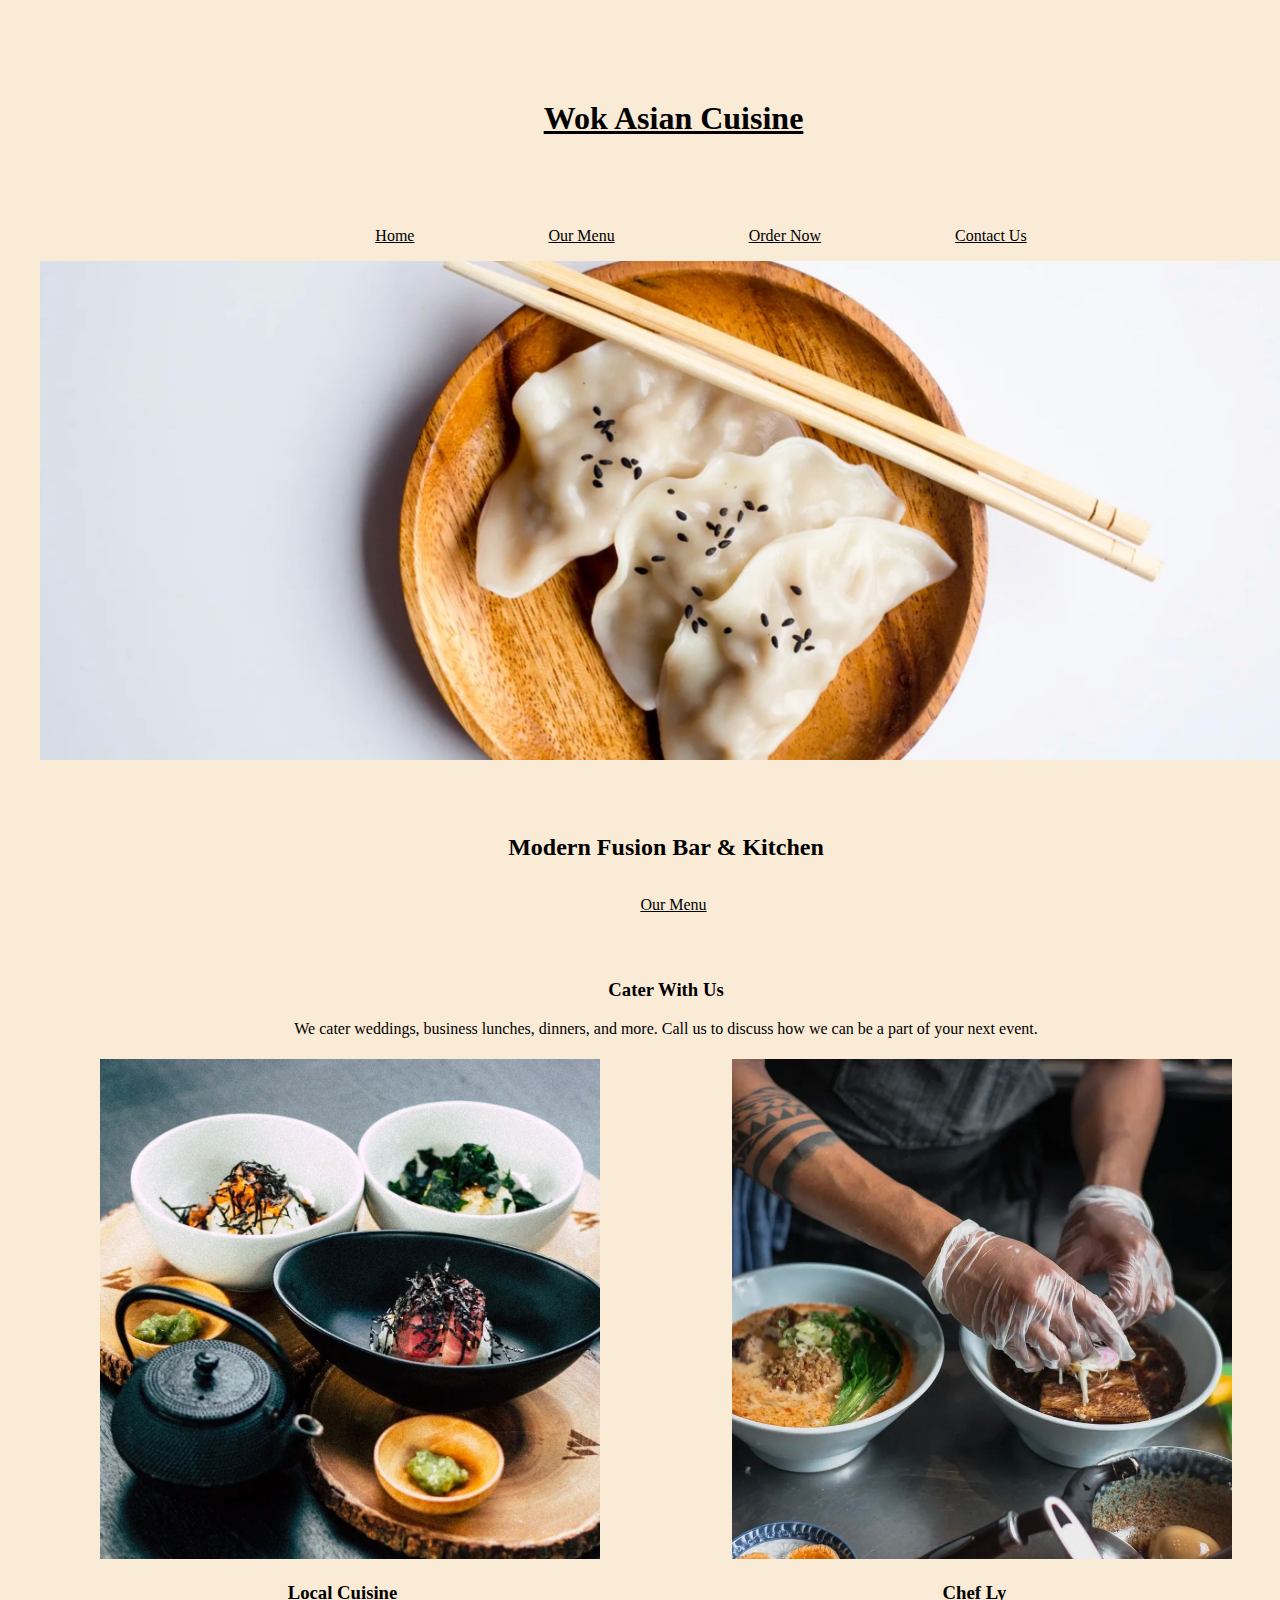
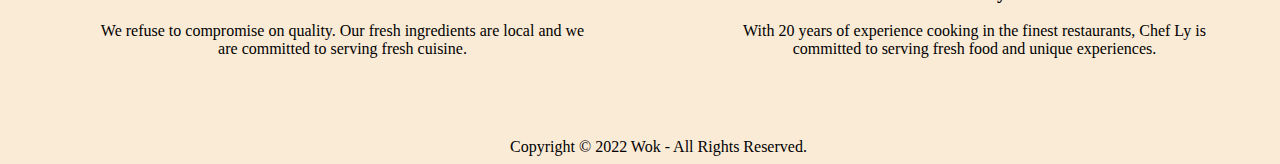
<file: index.html>
<!DOCTYPE html>
<html lang="en">
	<head>
		<meta charset="utf-8">
		<title>Wok Asian Cuisine</title>
		<meta name="author" content="Donovan Moore">
		<meta name="description" content="Wok Asian Cuisine caters weddings, business lunches, dinners, and more. Our fresh ingredients are local and we are committed to serving fresh cuisine.">
		<link href="styles.css" rel="stylesheet">
	</head>
	<body>
        <header>
			<h1>
			<a href="index.html">Wok Asian Cuisine</a>
			</h1>
		</header>
        <nav>
            <ul>
                <li><a href="index.html">Home</a></li>
				<li><a href="#">Our Menu</a></li>
				<li><a href="#">Order Now</a></li>
				<li><a href="contact.html">Contact Us</a></li>
            </ul>
        </nav>
		<main>
			<img id="food" src="header-img.png" alt="Top view of Brown Bowl with peppered steamed wontons">
			<h2>Modern Fusion Bar & Kitchen</h2>
			<p id="menu"><a href="#">Our Menu</a></p>
			<h3>Cater With Us</h3>
			<p>We cater weddings, business lunches, dinners, and more. Call us to discuss how we can be a part of your next event.</p>
			
		</main>
        <section id="cuisine">
			<img src="local.jpg" alt="Top view of Brown Bowl with peppered steamed wontons" width="500px">
			<h3>Local Cuisine</h3>
			<p> We refuse to compromise on quality. Our fresh ingredients are local and we are committed to serving fresh cuisine.</p>
		</section>
		<section id="chefly">
			<img src="chef.jpg" alt="Top view of Brown Bowl with peppered steamed wontons" width="500px">
			<h3>Chef Ly</h3>
			<p>With 20 years of experience cooking in the finest restaurants, Chef Ly is committed to serving fresh food and unique experiences.</p>
		</section>
	<footer>
		Copyright &copy; 2022 Wok - All Rights Reserved.
	</footer>
	</body>
</html>
</file>
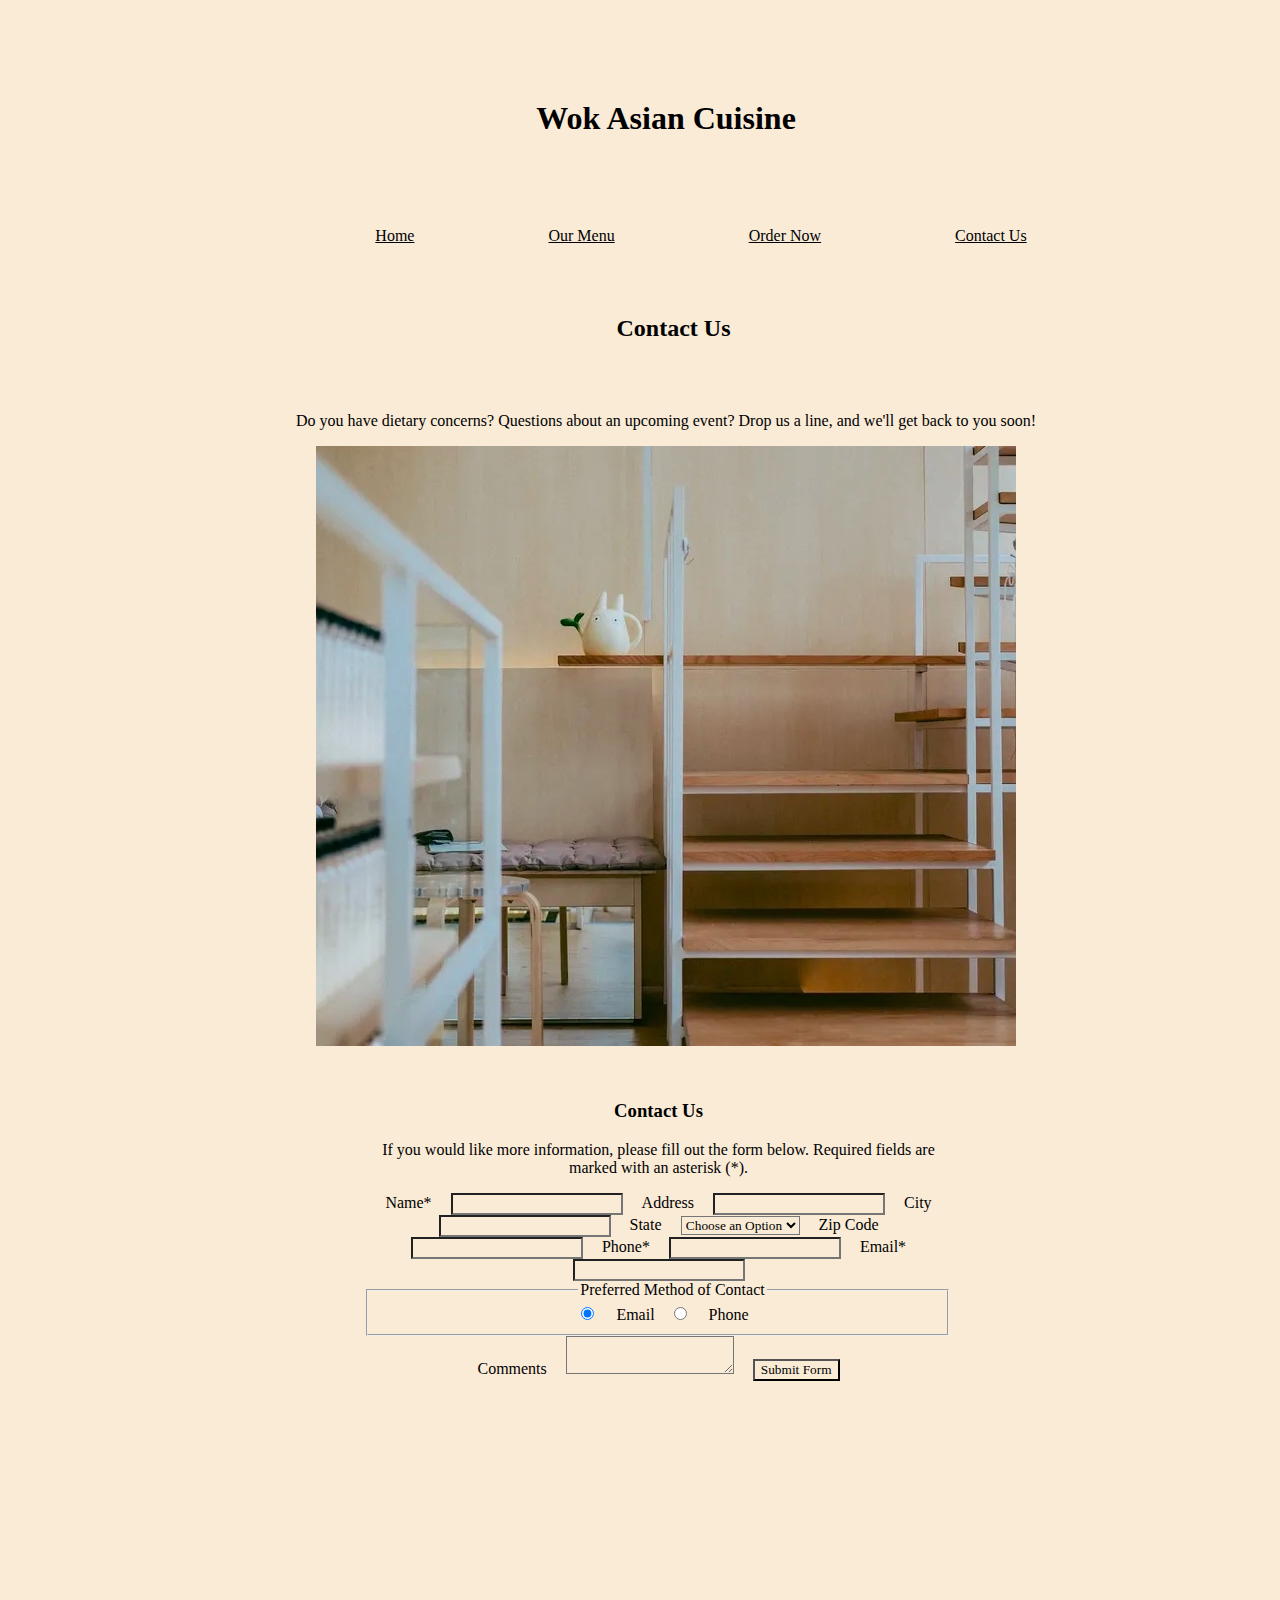
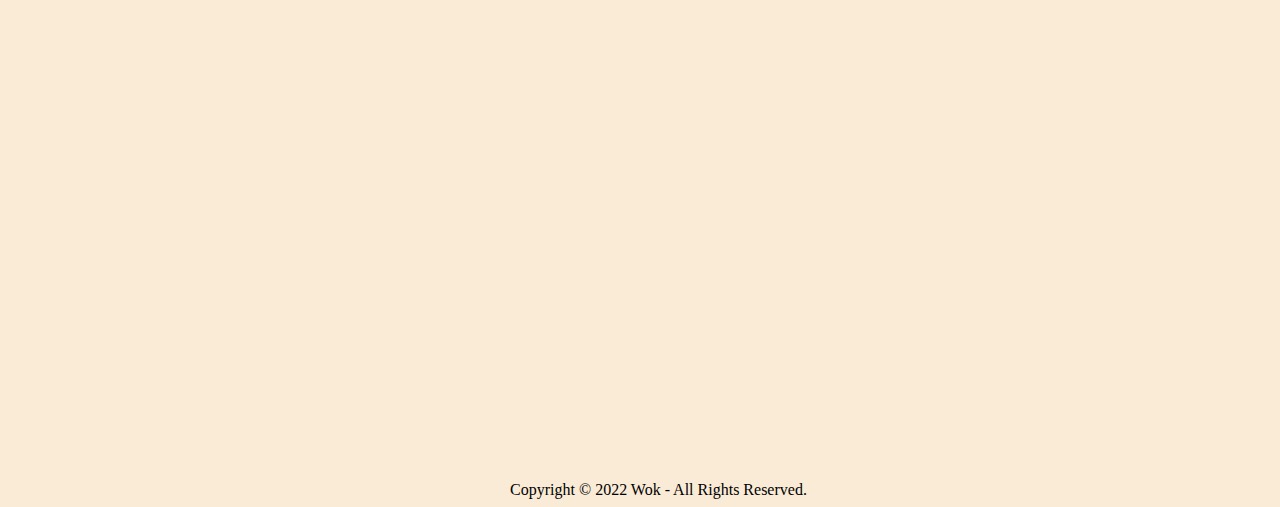
<file: contact.html>
<!DOCTYPE html>
<html lang="en">
	<head>
		<meta charset="utf-8">
		<title>Wok Asian Cuisine | Contact Us</title>
		<meta name="author" content="Donovan Moore">
		<meta name="description" content="Contact page for Wok Asian Cuisine">
		<link href="styles.css" rel="stylesheet">
	</head>
	<body>
		<header>
			<h1>Wok Asian Cuisine</h1>
		</header>
	</body>
	<nav>
		<ul>
			<li><a href="index.html">Home</a></li>
			<li><a href="#">Our Menu</a></li>
			<li><a href="#">Order Now</a></li>
			<li><a href="contact.html">Contact Us</a></li>
		</ul>
	</nav>
	<main>
		<div id="contact">
		<h2>Contact Us</h2>
		</div>
		<p>Do you have dietary concerns? Questions about an upcoming event? Drop us a line, and we'll get back to you soon! </p>
		<img src="contact-img-optional1.jpg" alt="Top view of Brown Bowl with peppered steamed wontons">
	</main>

	<section id="form">
		<h3>Contact Us</h3>
		<p>If you would like more information, please fill out the form below. Required fields are marked with an asterisk (*).</p>
		<form action="https://wp.zybooks.com/form-viewer.php" method="POST"></form>
			<label for="my-name">Name*</label>
			<input type="text" name="my-name" id="my-name" required>
			
			<label for="my-address">Address</label>
			<input type="text" name="my-address" id="my-address">
			
			<label for="my-city">City</label>
			<input type="text" name="my-city" id="my-city">
				  
			<label for="my-state">State</label>
			<select name="my-state" id="my-state">
				<option value="">Choose an Option</option>
				<option value="al">AL</option>
				<option value="ak">AK</option>
				<option value="az">AZ</option>
				<option value="ar">AR</option>
				<option value="ca">CA</option>
				<option value="co">CO</option>
				<option value="ct">CT</option>
				<option value="de">DE</option>
				<option value="dc">DC</option>
				<option value="fl">FL</option>
				<option value="ga">GA</option>
				<option value="hi">HI</option>
				<option value="id">ID</option>
				<option value="il">IL</option>
				<option value="in">IN</option>
				<option value="ia">IA</option>
				<option value="ks">KS</option>
				<option value="ky">KY</option>
				<option value="la">LA</option>
				<option value="me">ME</option>
				<option value="md">MD</option>
				<option value="ma">MA</option>
				<option value="mi">MI</option>
				<option value="mn">MN</option>
				<option value="ms">MS</option>
				<option value="mo">MO</option>
				<option value="mt">MT</option>
				<option value="ne">NE</option>
				<option value="nv">NV</option>
				<option value="nh">NH</option>
				<option value="nj">NJ</option>
				<option value="nm">NM</option>
				<option value="ny">NY</option>
				<option value="nc">NC</option>
				<option value="nd">ND</option>
				<option value="oh">OH</option>
				<option value="ok">OK</option>
				<option value="or">OR</option>
				<option value="pa">PA</option>
				<option value="ri">RI</option>
				<option value="sc">SC</option>
				<option value="sd">SD</option>
				<option value="tn">TN</option>
				<option value="tx">TX</option>
				<option value="ut">UT</option>
				<option value="vt">VT</option>
				<option value="va">VA</option>
				<option value="wa">WA</option>
				<option value="wv">WV</option>
				<option value="wi">WI</option>
				<option value="wy">WY</option>
			</select>
			<label for="my-zip">Zip Code</label>
			<input type="number" name="my-zip" id="my-zip">   
			<label for="my-phone">Phone*</label>
			<input type="tel" name="my-phone" id="my-phone" required>
			<label for="my-email">Email*</label>
			<input type="email" name="my-email" id="my-email" required>
			<fieldset>
				<legend>Preferred Method of Contact</legend>
				<input type="radio" name="contact-pref" id="pref-email" checked>
				<label for="pref-email">Email</label>
				<input type="radio" name="contact-pref" id="pref-phone">
				<label for="pref-phone">Phone</label>
			</fieldset>
			<label for="my-comments">Comments</label>
			<textarea name="my-comments" id="my-comments"></textarea>
				
			<input type="submit" name="my-submit" value="Submit Form"> 
		</section>
	</form>
	<footer>
		Copyright &copy; 2022 Wok - All Rights Reserved.
	</footer>
</file>
<file: styles.css>
*{
    font-family: Georgia, 'Times New Roman', Times, serif;
    max-width: 1280px;
    text-align: center;
    color: black;
    margin-left: 15px;
    background-color: antiquewhite;
}
h1{
    margin-top: 50px;
    margin-bottom: 40px;
    background-color:antiquewhite;
    padding: 50px;
}
li{
    display: inline;
    padding: 50px;
    margin-bottom: 15px;
}
h2{
    background-color: antiquewhite;
    padding: 50px;
}

img.local{
    max-width: 50%;
}
#cuisine{
    float: left;
    flex: 50%;
    width: 500px;
    padding: 5px;
    margin-left: 50px;
}
#chefly{
    float: right;
    flex: 50%;
    width: 500px;
    padding: 5px;
    margin-right: 50px;
}

#menu{
    padding: 15px;
    margin-top: -50px;
    margin-bottom: 50px;
}
#food{
    margin-left: -5px;
}
#form{
    width: 600px;
    margin: 50px auto;
    background-color: antiquewhite;
    border-radius: 4px;
}

footer{
    margin-top:700px;
}
</file>
